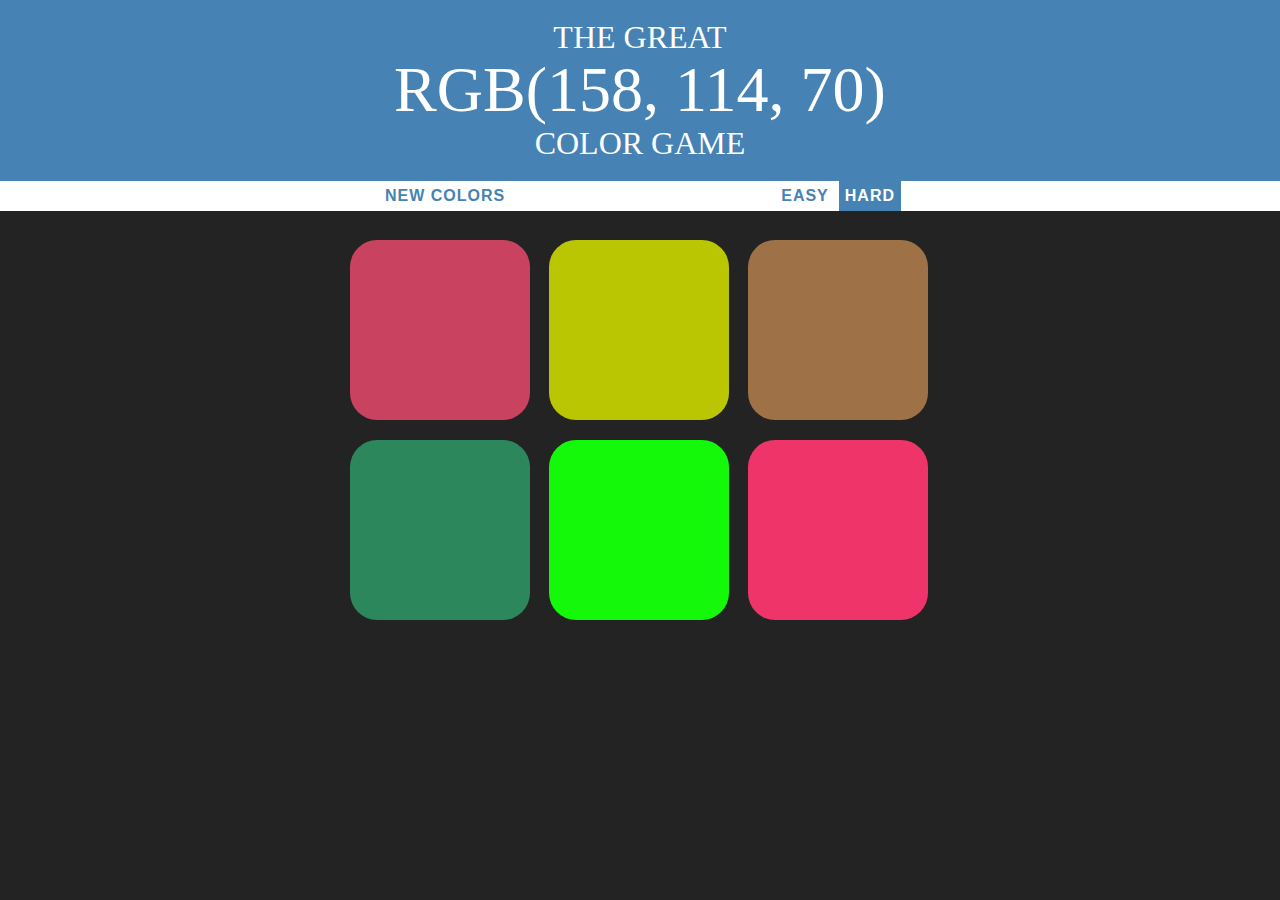
<file: Index.html>
<!DOCTYPE html>
<html>
<head>
	<title>Color Game</title>
	<link rel="stylesheet" type="text/css" href="ColorGame.css">
</head>
<body>
	<h1>The Great 
	<br>
	<span id="colorDisplay">RGB</span>
	<br>
	Color Game</h1>
	
	<div id="stripe">
		<button id="reset">New Colors</button>
		<span id="message"> </span>
		<button class="mode">Easy</button>
		<button class="mode selected">Hard</button>
	</div>
	
	<div id="container">
		<div class="square">
			
		</div>
		<div class="square">
			
		</div>
		<div class="square">
			
		</div>
		<div class="square">
			
		</div>
		<div class="square">
			
		</div>
		<div class="square">
			
		</div>
	</div>

<script type="text/javascript" src="ColorGame.js"></script>
</body>
</html>
</file>
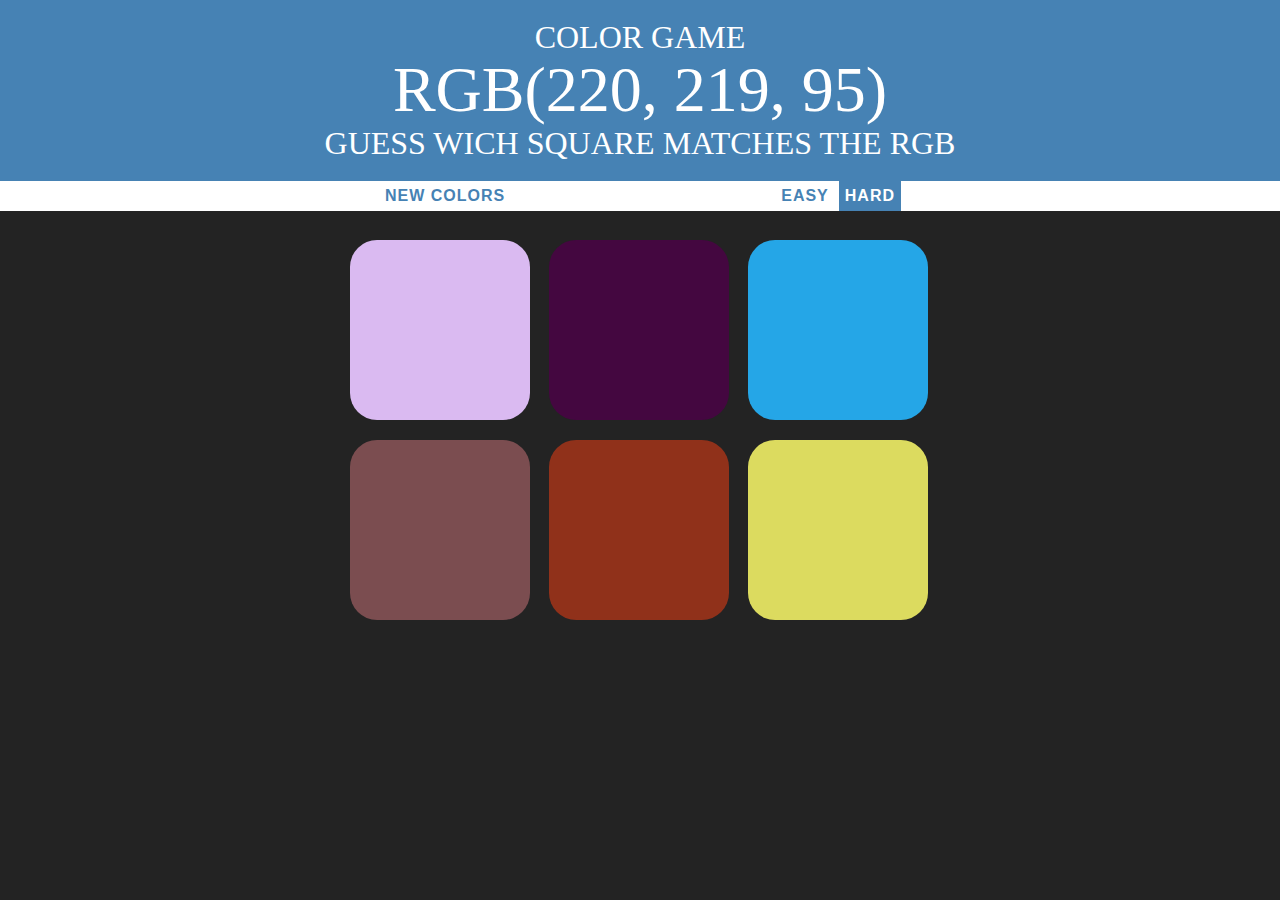
<file: index.html>
<!DOCTYPE html>
<html>
<head>
	<title>Color Game</title>
	<link rel="stylesheet" type="text/css" href="ColorGame.css">
</head>
<body>
	<h1>Color Game
	<br>
	<span id="colorDisplay">RGB</span>
	<br>
	Guess wich square matches the RGB</h1>
	
	<div id="stripe">
		<button id="reset">New Colors</button>
		<span id="message"> </span>
		<button class="mode">Easy</button>
		<button class="mode selected">Hard</button>
	</div>
	
	<div id="container">
		<div class="square">
			
		</div>
		<div class="square">
			
		</div>
		<div class="square">
			
		</div>
		<div class="square">
			
		</div>
		<div class="square">
			
		</div>
		<div class="square">
			
		</div>
	</div>

<script type="text/javascript" src="ColorGame.js"></script>
</body>
</html>
</file>
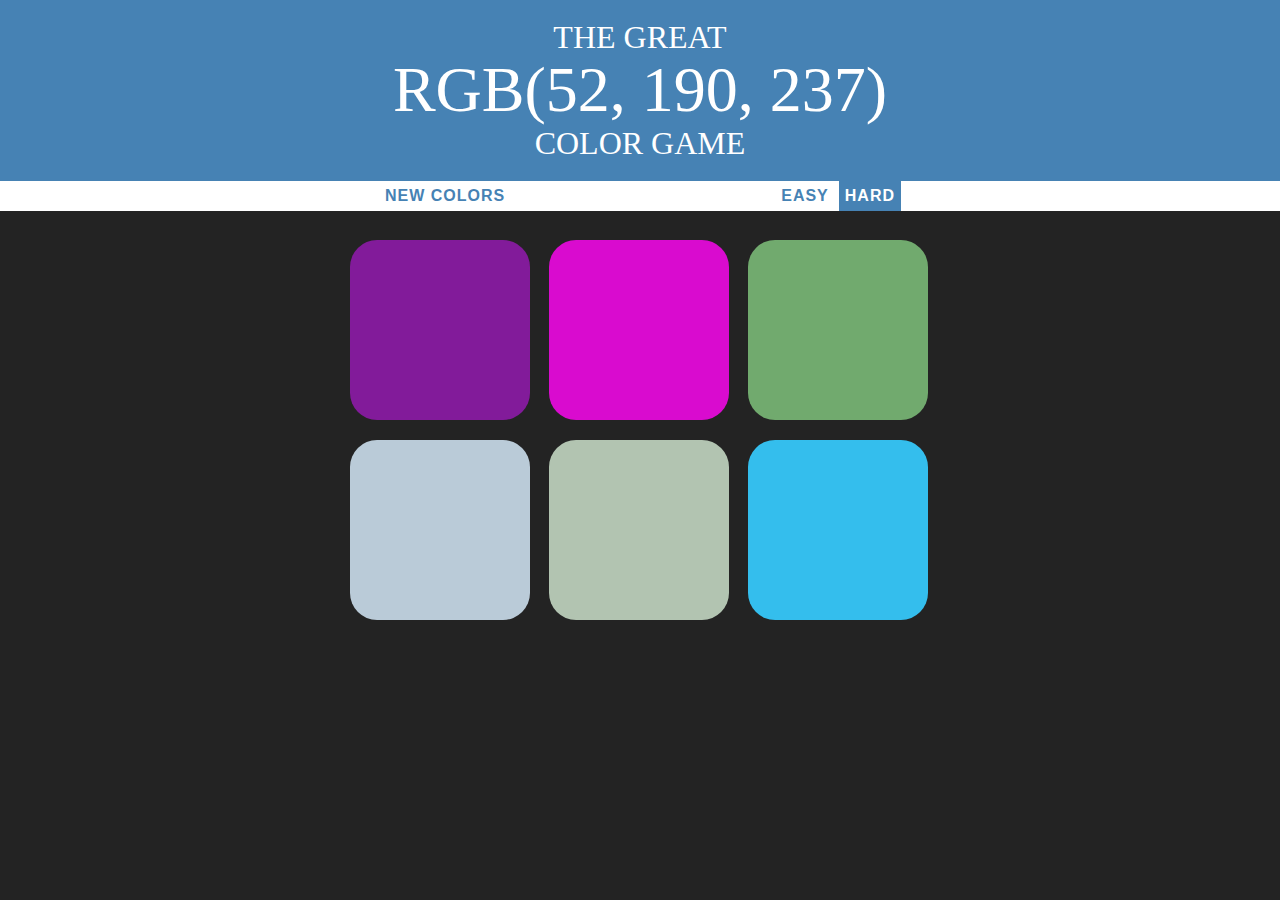
<file: ColorGame.html>
<!DOCTYPE html>
<html>
<head>
	<title>Color Game</title>
	<link rel="stylesheet" type="text/css" href="ColorGame.css">
</head>
<body>
	<h1>The Great 
	<br>
	<span id="colorDisplay">RGB</span>
	<br>
	Color Game</h1>
	
	<div id="stripe">
		<button id="reset">New Colors</button>
		<span id="message"> </span>
		<button class="mode">Easy</button>
		<button class="mode selected">Hard</button>
	</div>
	
	<div id="container">
		<div class="square">
			
		</div>
		<div class="square">
			
		</div>
		<div class="square">
			
		</div>
		<div class="square">
			
		</div>
		<div class="square">
			
		</div>
		<div class="square">
			
		</div>
	</div>

<script type="text/javascript" src="ColorGame.js"></script>
</body>
</html>
</file>
<file: ColorGame.css>
body {
	background-color: #232323; 
	margin: 0;
	font-family: "Montserrat", "Avenir";
}


.square {
	width: 30%;
	background: purple;
	padding-bottom: 30%;
	float: left;
	margin: 1.6%;
	border-radius: 15%;
	transition: background 0.3s;
	-webkit-transition: background 0.3s;
	-moz-transition: background 0.3s;
}

#container {
	margin: 20px auto;
	max-width: 600px;
}

h1 {
	color: white;
	text-align: center;
	background: steelblue;
	margin: 0;
	font-weight: normal;
	text-transform: uppercase;
	line-height: 1.1;
	padding: 20px 0;
}

#colorDisplay {
	font-size: 200%;
}


#stripe {
	background: white;
	height: 30px;
	text-align: center;
}

.selected {
	background: steelblue;
	color: white;
}

#message {
	display: inline-block;
	width: 20%;
}

button {
	border: none;
	background: none;
	text-transform: uppercase;
	height: 100%;
	font-weight: 700;
	color: steelblue;
	letter-spacing: 1px;
	font-size: inherit;
	transition: all 0.3s;
	-webkit-transition: all 0.3s;
	-moz-transition: all 0.3s;
	outline: none;
}

button:hover {
	color: white;
	background: steelblue;
}
</file>
